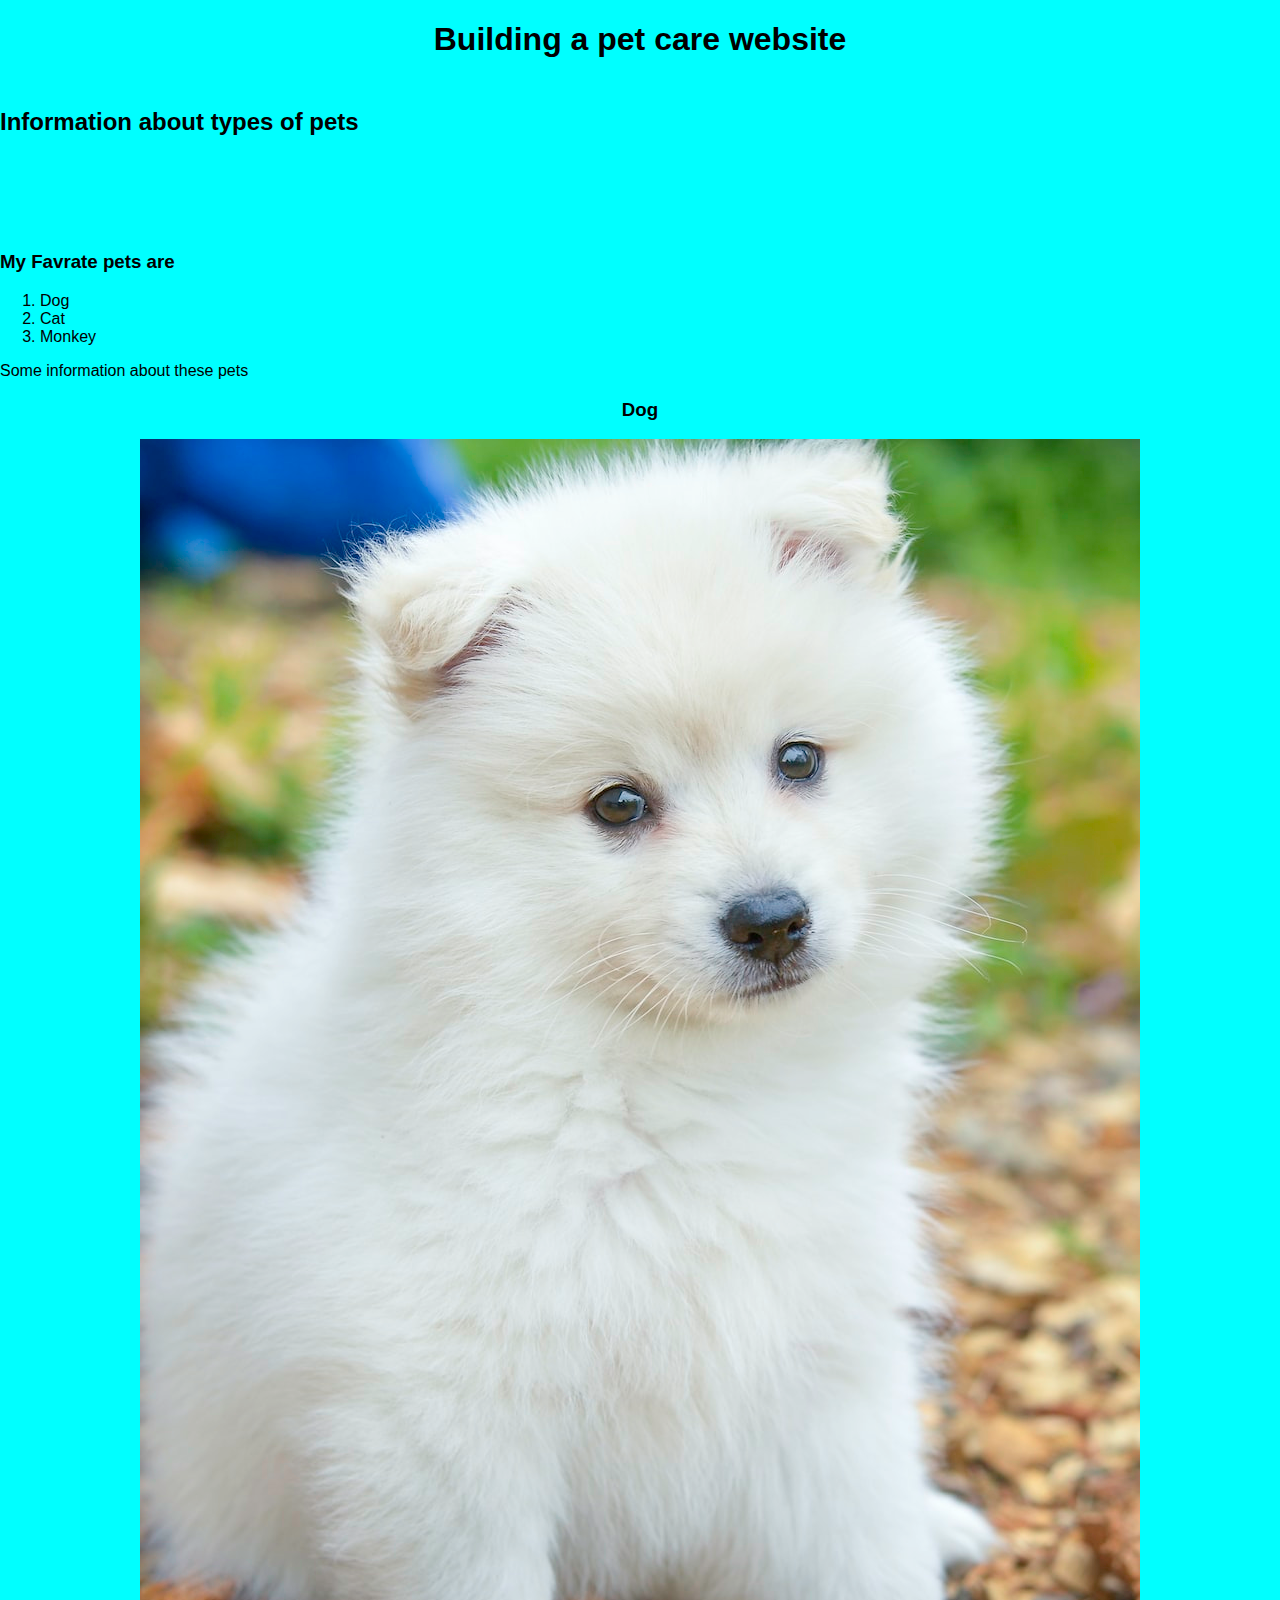
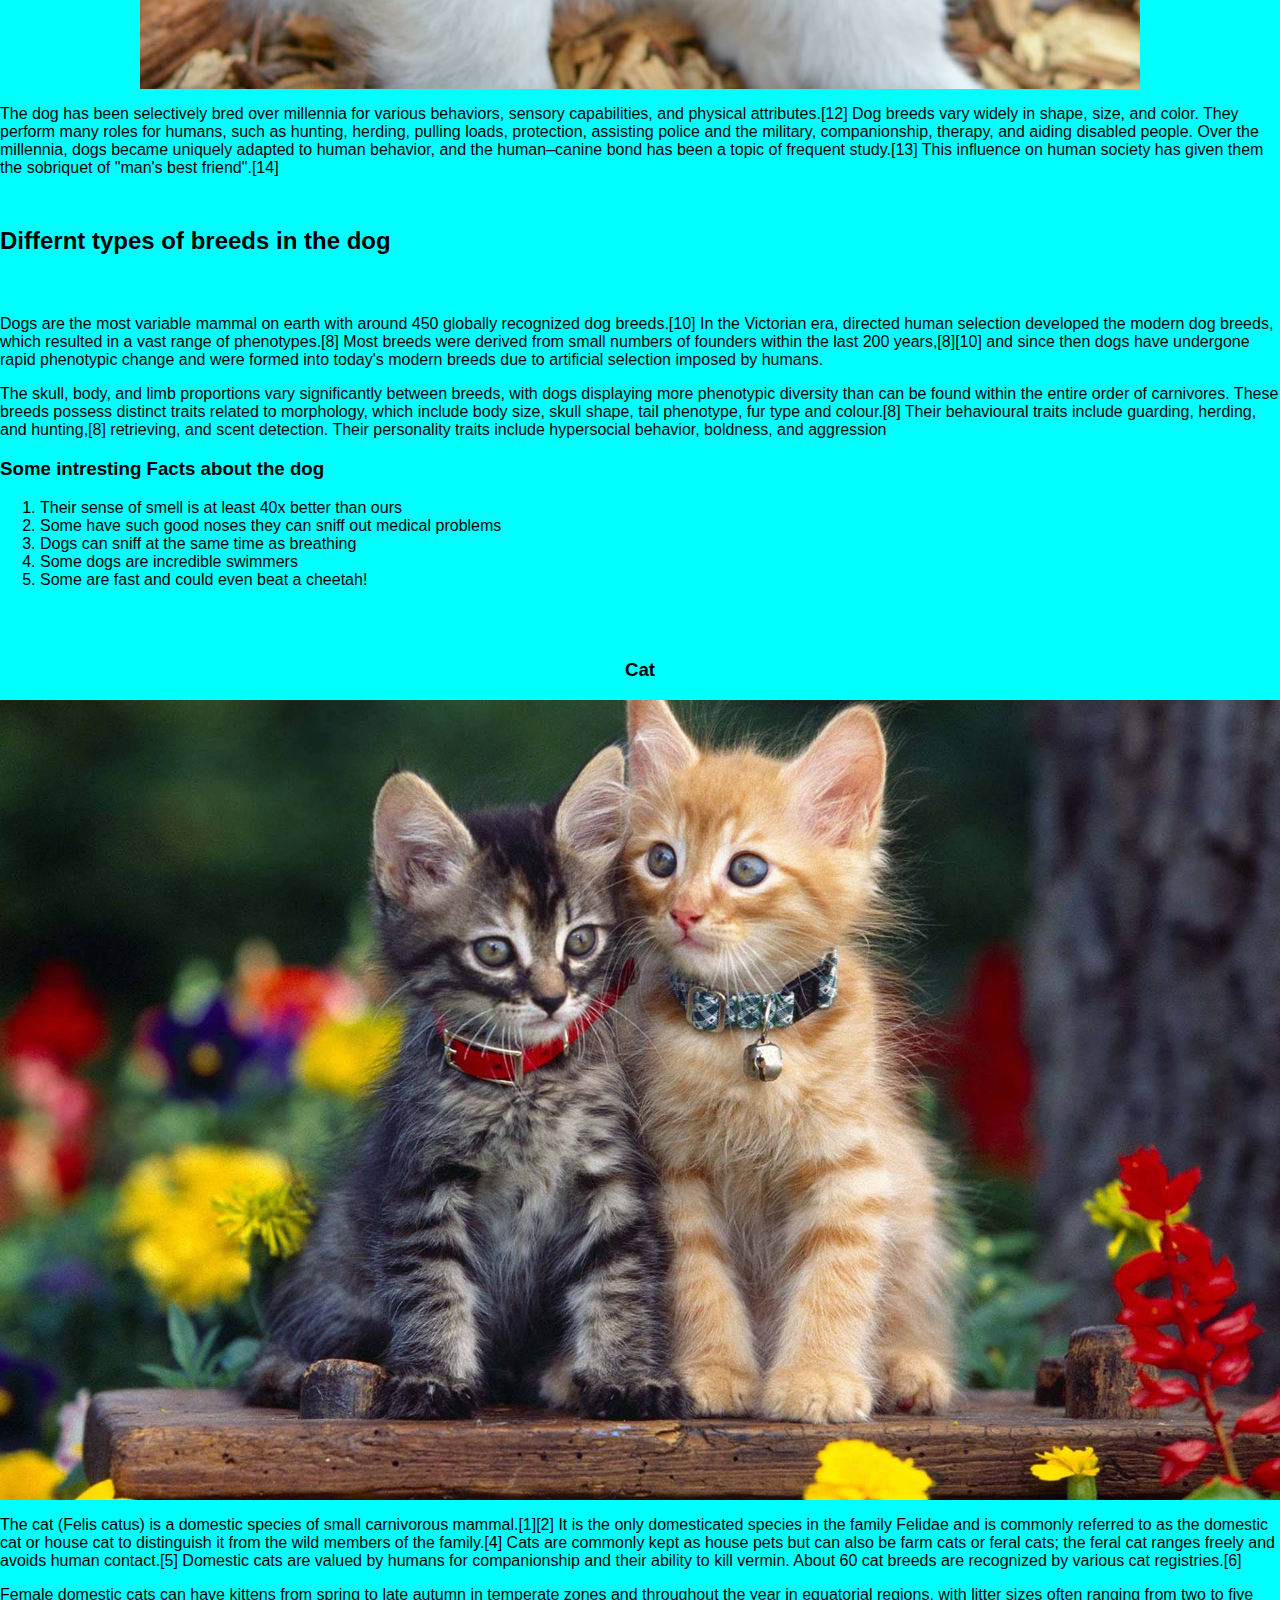
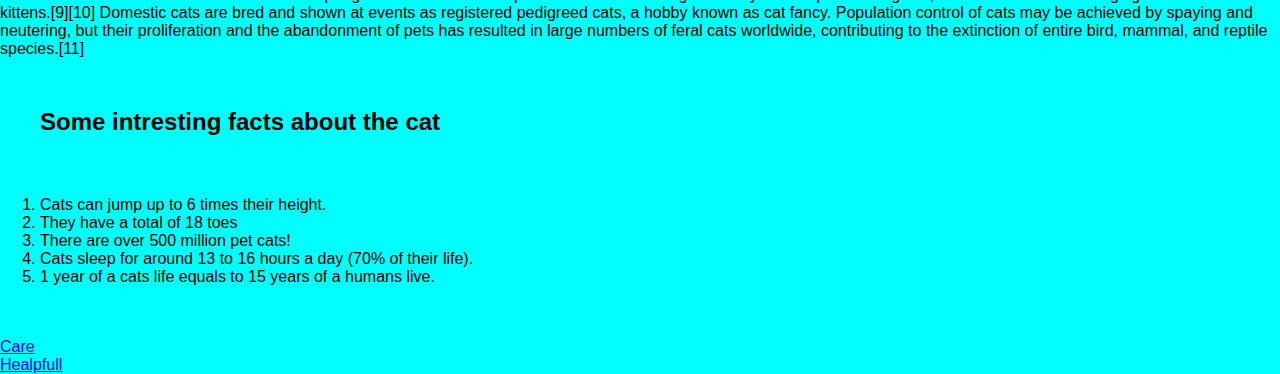
<file: index.html>
<!DOCTYPE html>
<html lang="en">

<head>
    <meta charset="UTF-8">
    <meta name="viewport" content="width=device-width, initial-scale=1.0">
    <title>Document</title>

    <link rel="stylesheet" href="./style.css">
    

</head>

<body>
    <h1>Building a pet care website</h1>

    <h2>Information about types of pets</h2>
    <br>
    <br>

    <h3>My Favrate pets are</h3>
    <ol>
        <li>Dog</li>
        <li>Cat</li>
        <li>Monkey</li>
    </ol>

    <p>Some information about these pets</p>
    <h3 class="dg">Dog</h5>

        <img src="./photo-1587402092301-725e37c70fd8.jpg" alt="">

        <p>The dog has been selectively bred over millennia for various behaviors, sensory capabilities, and physical
            attributes.[12] Dog breeds vary widely in shape, size, and color. They perform many roles for humans, such
            as
            hunting, herding, pulling loads, protection, assisting police and the military, companionship, therapy, and
            aiding disabled people. Over the millennia, dogs became uniquely adapted to human behavior, and the
            human–canine
            bond has been a topic of frequent study.[13] This influence on human society has given them the sobriquet of
            "man's best friend".[14]</p>

        <p>
        <h2>Differnt types of breeds in the dog</h2>
        Dogs are the most variable mammal on earth with around 450 globally recognized dog breeds.[10] In the Victorian
        era,
        directed human selection developed the modern dog breeds, which resulted in a vast range of phenotypes.[8] Most
        breeds were derived from small numbers of founders within the last 200 years,[8][10] and since then dogs have
        undergone rapid phenotypic change and were formed into today's modern breeds due to artificial selection imposed
        by
        humans.
        </p>
        <p>
            The skull, body, and limb proportions vary significantly between breeds, with dogs displaying more
            phenotypic
            diversity than can be found within the entire order of carnivores. These breeds possess distinct traits
            related
            to morphology, which include body size, skull shape, tail phenotype, fur type and colour.[8] Their
            behavioural
            traits include guarding, herding, and hunting,[8] retrieving, and scent detection. Their personality traits
            include hypersocial behavior, boldness, and aggression
        </p>

        <h3>Some intresting Facts about the dog</h3>
        <ol>
            <li>Their sense of smell is at least 40x better than ours</li>
            <li>Some have such good noses they can sniff out medical problems</li>
            <li>Dogs can sniff at the same time as breathing</li>
            <li>Some dogs are incredible swimmers</li>
            <li>Some are fast and could even beat a cheetah!</li>
        </ol>

        <br>
        <br>
        <h3 class="ct">Cat</h3>
        <img src="./beautiful-cats-y4upwj5zz45novpx.jpg" alt="">
        <p>The cat (Felis catus) is a domestic species of small carnivorous mammal.[1][2] It is the only domesticated
            species in the family Felidae and is commonly referred to as the domestic cat or house cat to distinguish it
            from the wild members of the family.[4] Cats are commonly kept as house pets but can also be farm cats or
            feral cats; the feral cat ranges freely and avoids human contact.[5] Domestic cats are valued by humans for
            companionship and their ability to kill vermin. About 60 cat breeds are recognized by various cat
            registries.[6]</p>
        <p>Female domestic cats can have kittens from spring to late autumn in temperate zones and throughout the year
            in equatorial regions, with litter sizes often ranging from two to five kittens.[9][10] Domestic cats are
            bred and shown at events as registered pedigreed cats, a hobby known as cat fancy. Population control of
            cats may be achieved by spaying and neutering, but their proliferation and the abandonment of pets has
            resulted in large numbers of feral cats worldwide, contributing to the extinction of entire bird, mammal,
            and reptile species.[11]</p>

        <ol>
            <h2>Some intresting facts about the cat</h2>

            <li>
                Cats can jump up to 6 times their height.
            </li>
            <li> They have a total of 18 toes</li>
            <li>There are over 500 million pet cats!</li>
            <li>Cats sleep for around 13 to 16 hours a day (70% of their life).</li>
            <li>1 year of a cats life equals to 15 years of a humans live.</li>
        </ol>
        <br>
        <br>
        <a href="./care.html">Care</a> <br>
        <a href="./healpful.html">Healpfull</a>
</body>

</html>
</file>
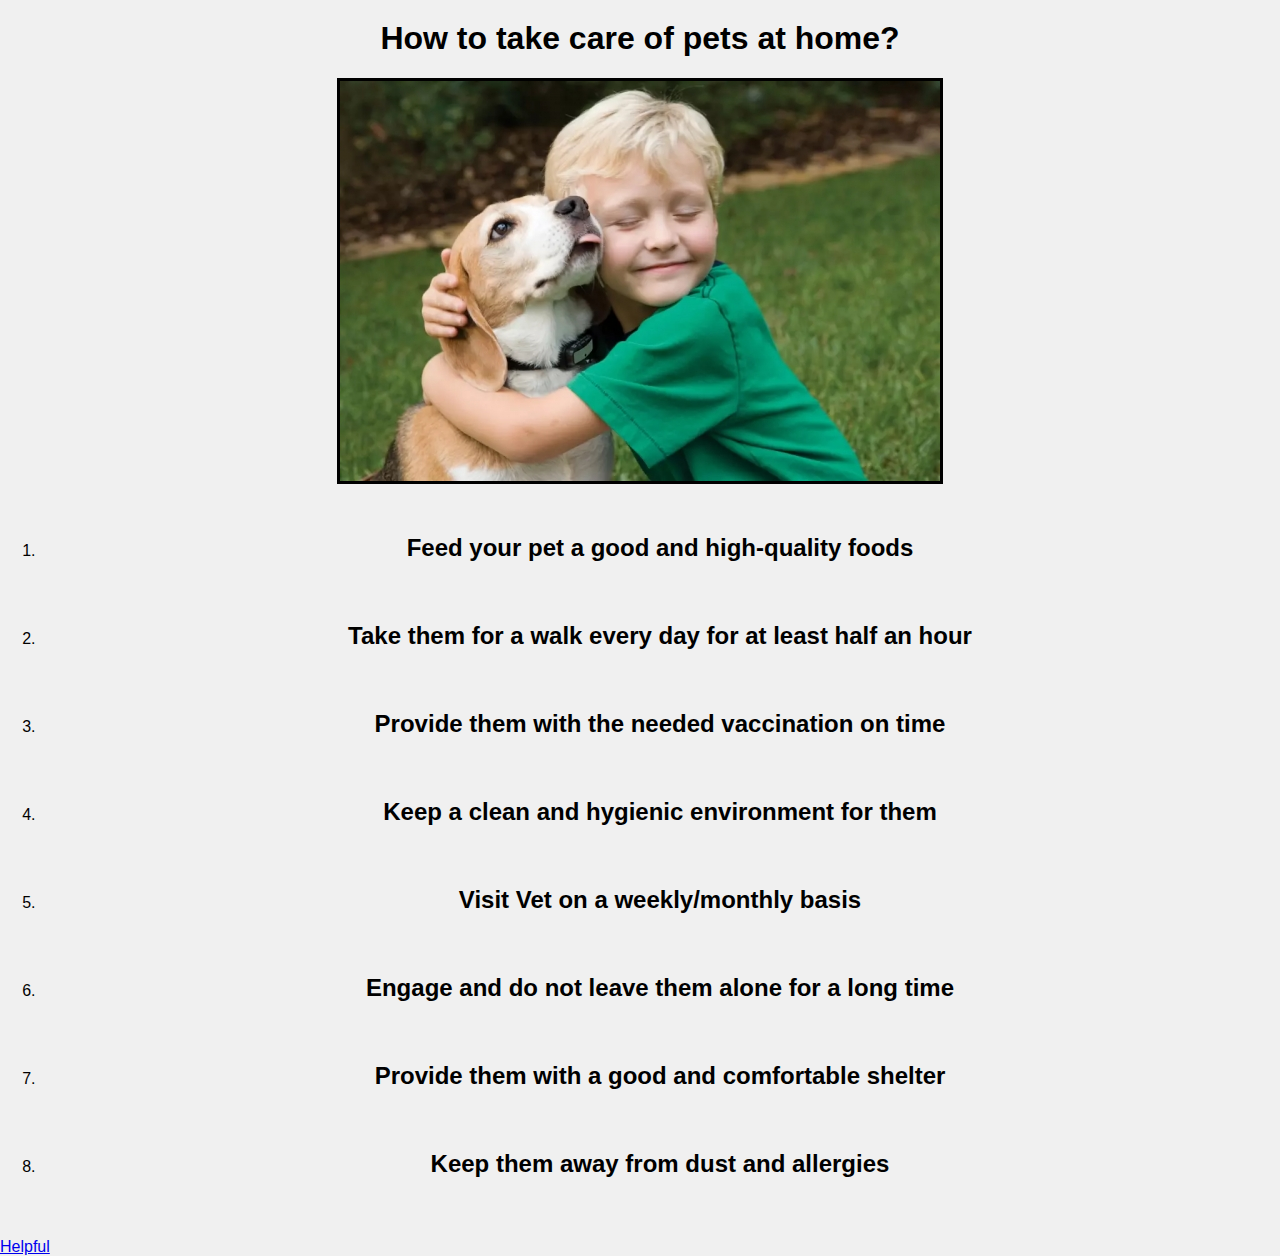
<file: care.html>
<!DOCTYPE html>
<html lang="en">
<head>
    <meta charset="UTF-8">
    <meta name="viewport" content="width=device-width, initial-scale=1.0">
    <title>Document</title>
    <link rel="stylesheet" href="./style.css">
    <style>
        /* General styles */
body {
    font-family: Arial, sans-serif;
    margin: 0;
    padding: 0;
    background-color: #f0f0f0;
}

/* Center align the h1 */
h1 {
    text-align: center;
    margin-top: 20px;
}

/* Center align images and add border */
img {
    display: block;
    margin: 0 auto;
    border: 3px solid black;
    max-width: 100%; /* Ensure images are responsive */
    height: auto;
}

/* Center align text in ol and li */
ol li, li {
    text-align: center;
}

/* Add hover effect for h1 */
h1:hover {
    color: blue;
}

/* Media query for smaller screens */
@media (max-width: 768px) {
    img {
        margin-left: 0; /* Remove margin on smaller screens */
    }
}

    </style>
</head>
<body>
    <h1>How to take care of pets at home?</h1>
    
    <img src="./pets.jpg" alt="">

    <ol>
        <li><h2>Feed your pet a good and high-quality foods</h2></li>
        <li><h2>Take them for a walk every day for at least half an hour</h2></li>
        <li><h2>Provide them with the needed vaccination on time</h2></li>
        <li><h2>Keep a clean and hygienic environment for them</h2></li>
        <li><h2>Visit Vet on a weekly/monthly basis</h2></li>
        <li><h2>Engage and do not leave them alone for a long time</h2></li>
        <li><h2>Provide them with a good and comfortable shelter</h2></li>
        <li><h2>Keep them away from dust and allergies</h2></li>
    </ol>

    <a href="./helpful.html">Helpful</a>
</body>
</html>
</file>
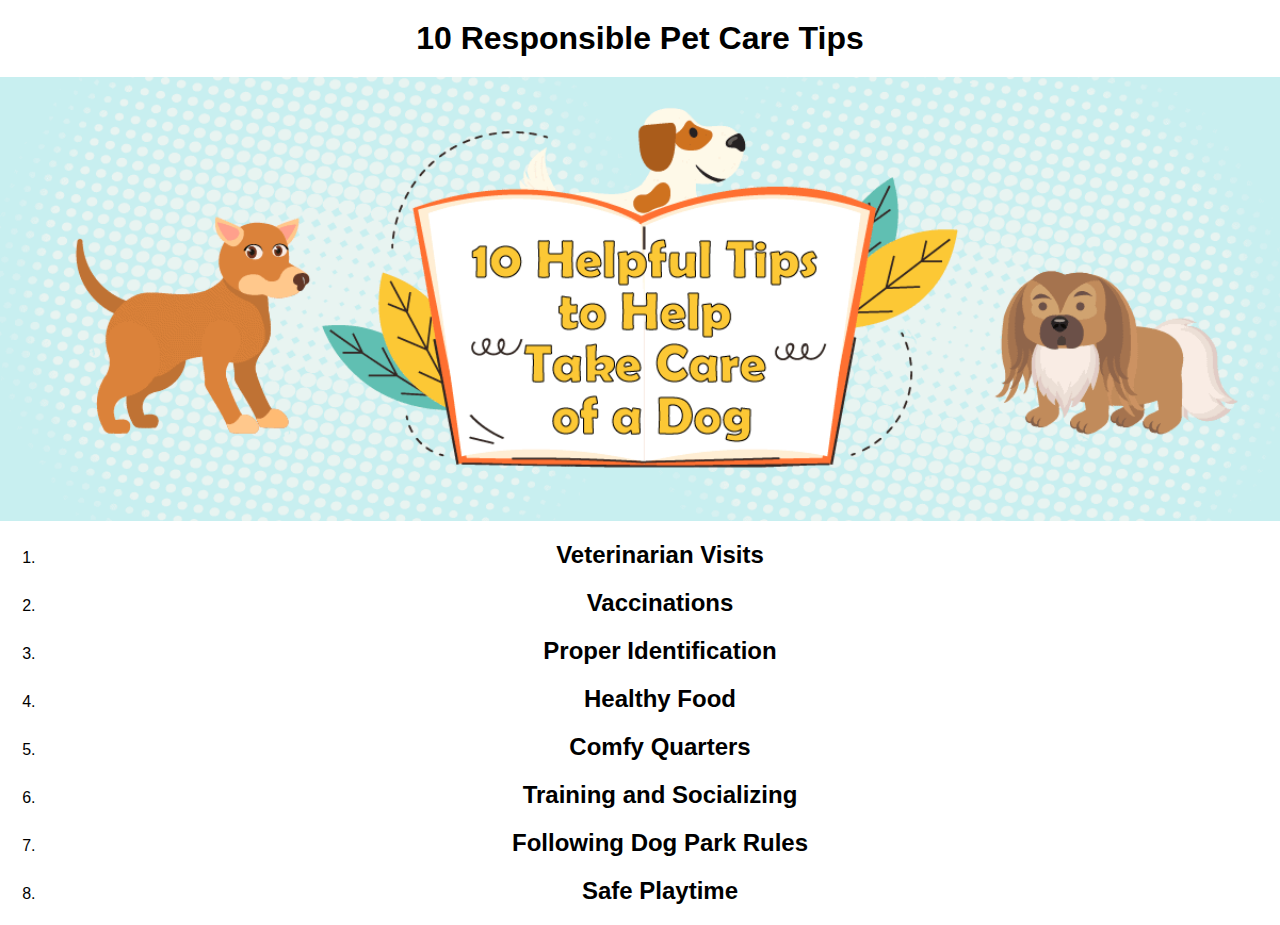
<file: healpful.html>
<!DOCTYPE html>
<html lang="en">
<head>
    <meta charset="UTF-8">
    <meta name="viewport" content="width=device-width, initial-scale=1.0">
    <title>Document</title>
    <style>
        /* General styles */
        body {
            font-family: Arial, sans-serif;
            margin: 0;
            padding: 0;
        }

        /* Center align the h1 */
        h1 {
            text-align: center;
            margin: 20px 0;
        }

        /* Center align text in ol and li */
        ol li, li {
            text-align: center;
        }

        /* Make images responsive */
        img {
            display: block;
            width: 100%;
            height: auto;
            margin: 0 auto;
        }

        /* Add hover effect for h1 */
        h1:hover {
            color: chartreuse;
        }

        /* Media query for smaller screens */
        @media (max-width: 768px) {
            h1 {
                font-size: 24px; /* Adjust font size for smaller screens */
            }
        }
    </style>
</head>
<body>
    <h1>10 Responsible Pet Care Tips</h1>
    <img src="./How-to-Look-After-a-Dog-for-Kids.png" alt="">
    <ol>
        <li><h2>Veterinarian Visits</h2></li>
        <li><h2>Vaccinations</h2></li>
        <li><h2>Proper Identification</h2></li>
        <li><h2>Healthy Food</h2></li>
        <li><h2>Comfy Quarters</h2></li>
        <li><h2>Training and Socializing</h2></li>
        <li><h2>Following Dog Park Rules</h2></li>
        <li><h2>Safe Playtime</h2></li>
    </ol>
</body>
</html>
</file>
<file: style.css>
/* General styles */
body {
    font-family: Arial, sans-serif;
    margin: 0;
    padding: 0;
}

/* Center align the h1 */
h1 {
    text-align: center;
}

/* Add padding and reduce margin for h2 */
h2 {
    margin: 50px 0;
    padding-bottom: 10px;
}

/* Center align images and set a max width */
img {
    display: block;
    max-width: 100%; /* Set a maximum width for the images */
    height: auto; /* Maintain aspect ratio */
    margin: 0 auto;
}

/* Center align headings with class dg and ct */
.dg, .ct {
    text-align: center;
}

/* Add hover effect for images */
img:hover {
    opacity: 0.8;
}

/* Add hover effect for h1 */
h1:hover {
    color: blueviolet;
}

/* Add background color to the body */
body {
    background-color: aqua;
}

/* Media query for smaller screens */
@media (max-width: 768px) {
    /* Reduce margin for h2 on smaller screens */
    h2 {
        margin: 30px 0;
    }
}
</file>
